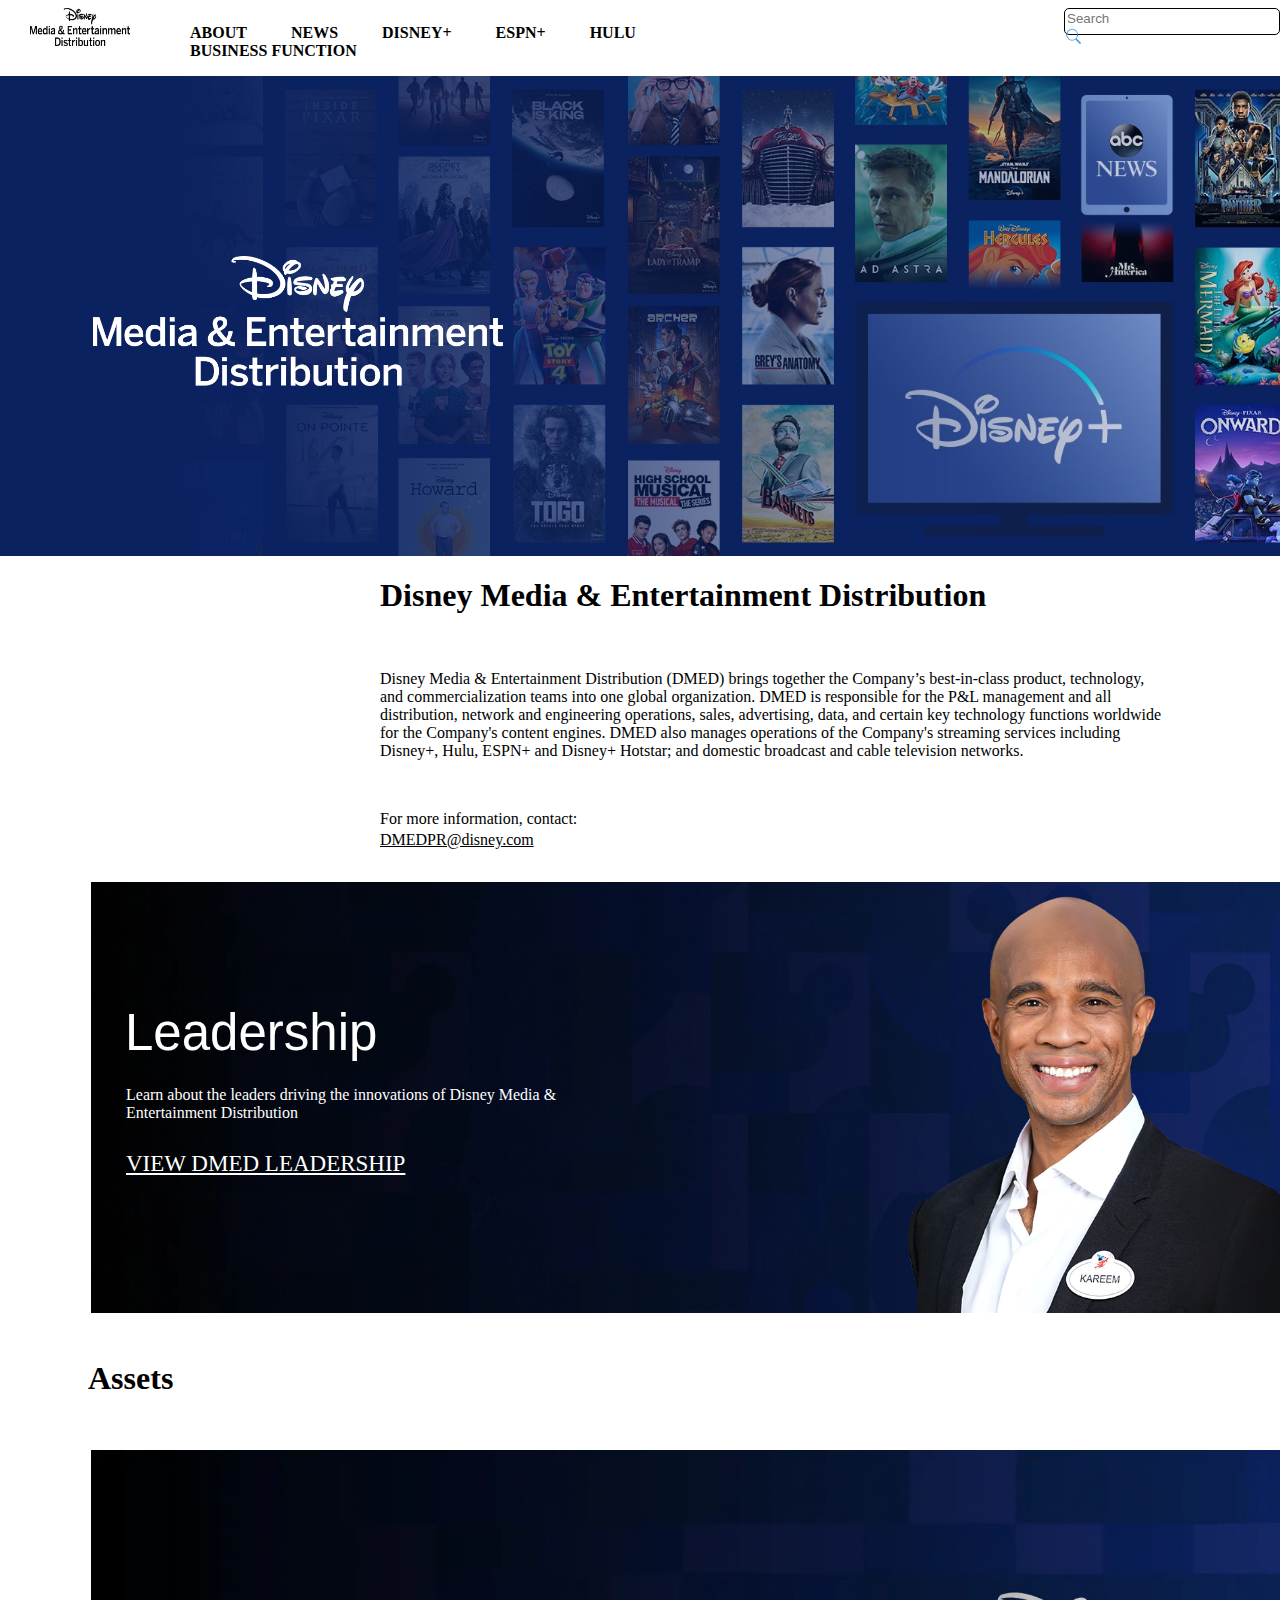
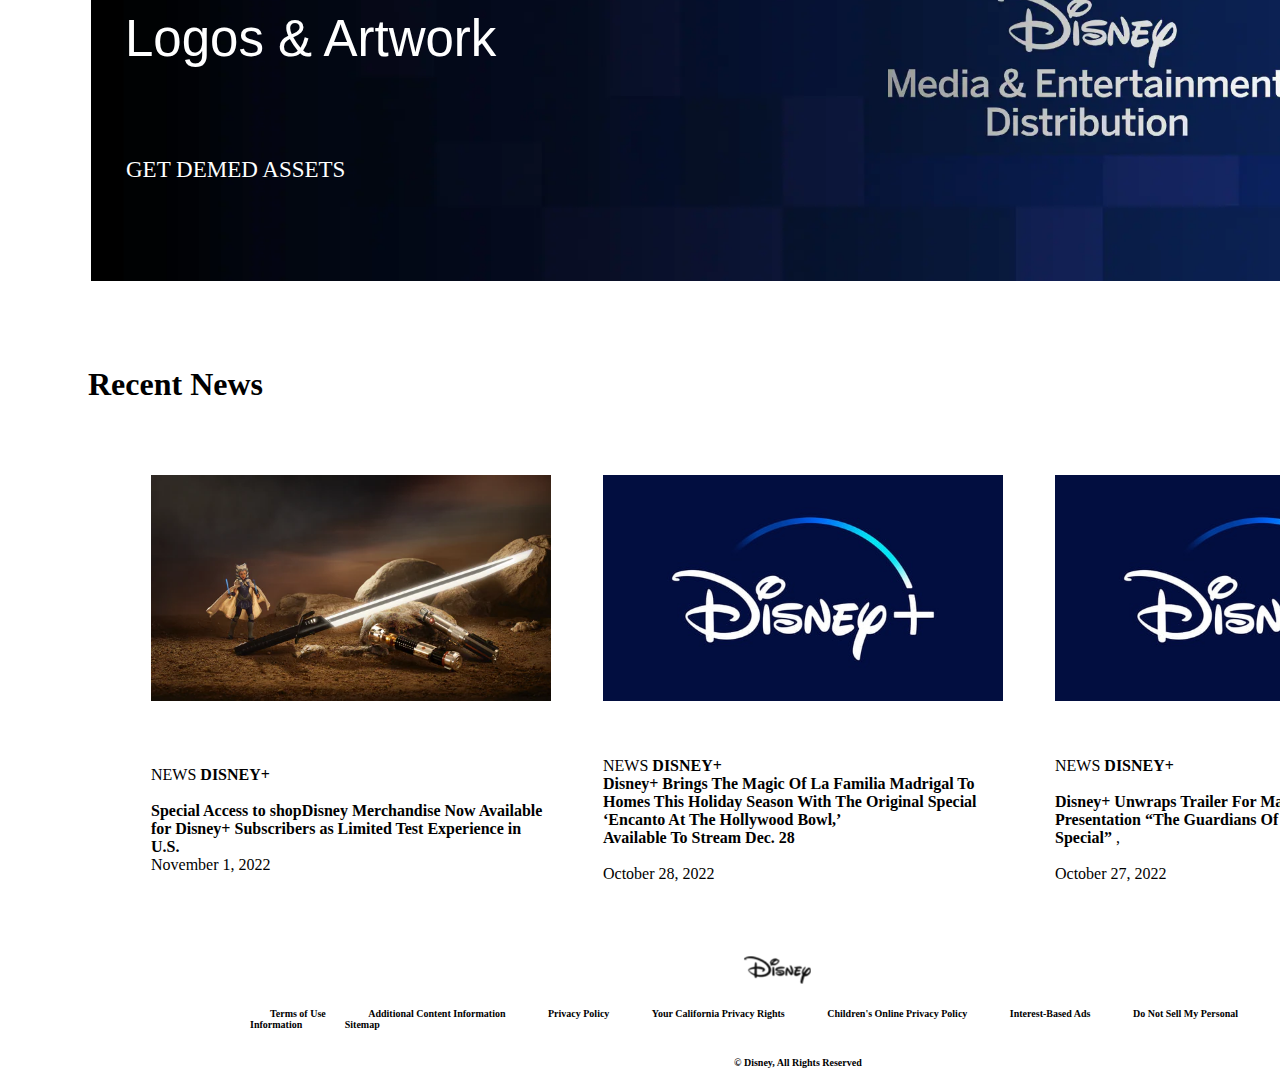
<file: index.html>
<!DOCTYPE html>
<html lang="en">
<head>
    <meta charset="UTF-8">
    <meta http-equiv="X-UA-Compatible" content="IE=edge">
    <meta name="viewport" content="width=device-width, initial-scale=1.0">
    <title>DISNEY.COM</title>
    <link rel="stylesheet" href="style.css" >
</head>
<body>
    <div class="header">

        <img class="headimg" src="image/logo.webp" alt="">

        <nav>
            
            <ul>
                <li>ABOUT</li>
                <li>NEWS</li>
                <li>DISNEY+</li>
                <li>ESPN+</li>
                <li>HULU</li>
                <li>BUSINESS FUNCTION</li>
            </ul>
             </nav>
             <div class="search">
               
            <input  type="text" placeholder="Search" name="search" style="width:210px ;">
            <img src="image/search-solid.png" alt="" style="cursor:pointer;width: 17px;margin-top: 1px;">
             </div>
    </div>
    <div class="image" style="background-image:url('image/image1.jpeg');">
        
        
            <img src="image/logo.webp" style="max-width: 27%;" class="main-logo">
        
    </div>
   <div class="content">
    <h1>Disney Media & Entertainment Distribution</h1>
    <br>
    <p>Disney Media & Entertainment Distribution (DMED) brings together the Company’s best-in-class product, technology, and commercialization teams into one global organization. DMED is responsible for the P&L management and all distribution, network and engineering operations, sales, advertising, data, and certain key technology functions worldwide for the Company's content engines. DMED also manages operations of the Company's streaming services including Disney+, Hulu, ESPN+ and Disney+ Hotstar; and domestic broadcast and cable television networks.</p>
        <br>
        <p> For more information, contact:</p>
        
        <a id="link"  href="mailto:dmedpr@disney.com">DMEDPR@disney.com</a>
        

   </div>
   <div class="second">
    <img src="image/image2.jpeg" style="width: 100%";  class="secondimg">
    <h2 style="font-family:  'Roboto', sans-serif;">Leadership</h2>
    <p>Learn about the leaders driving the innovations of Disney Media &amp;<br> Entertainment Distribution</p>
    <a href="https://dmedmedia.disney.com/leadership">VIEW DMED LEADERSHIP</a>
    </div>
   
    <div class="third">
        <h1>Assets</h1>
    </div>

  <div class="fourth">
    <img src="image/image3.jpeg" style="width: 100%;" class="fourthimg">
    <h2 style="font-family: 'Roboto', sans-serif;">Logos &amp; Artwork</h2>
    <a href="https://dmedmedia.disney.com/about-dmed/logos">GET DEMED ASSETS</a>
  </div>


  <div class="fifth">
    <h1>Recent News</h1>
    <div class="sixsth">
        <table class="yoo">
            <tr>
              <td><img src="image/tim1.webp"></td>
              <td><img src="image/tim2.jpeg"></td>
              <td><img src="image/tim2.jpeg"></td>
              
            </tr>
            
            <tr>
              <td>NEWS <b> DISNEY+ <br><br>
                Special Access to shopDisney Merchandise Now Available for Disney+ Subscribers as Limited Test Experience in U.S.</b>
               <br> November 1, 2022</td>
              <td>NEWS <b> DISNEY+
              <br> Disney+ Brings The Magic Of La Familia Madrigal To Homes This Holiday Season With The Original Special ‘Encanto At The Hollywood Bowl,’<br> Available To Stream Dec. 28</b>

              <br><br> October 28, 2022</td>
              <td>NEWS <b> DISNEY+ <br><br>
                Disney+ Unwraps Trailer For Marvel Studios’ Special Presentation “The Guardians Of The Galaxy Holiday Special”</b>
               ,<br> <br> October 27, 2022</td>
            </tr>
          </table>
    </div>
    <div class="finallogo">

        <img src="image/disney.png" alt="" srcset="">
    </div>
</div>


<div>
   <footer>
    <div class="final">


        <nav>
            
            <ul>
                <li>Terms of Use</li>
                <li>Additional Content Information</li>
                <li>Privacy Policy</li>
                <li>Your California Privacy Rights</li>
                <li>Children's Online Privacy Policy</li>
                <li>Interest-Based Ads</li>
                <li>Do Not Sell My Personal Information</li>
                <li>Sitemap</li>
            </ul>
            <h4>© Disney, All Rights Reserved</h4>
        </nav>
    </div>
   </footer>
</div>    
</body>
</html>
</file>
<file: style.css>
body{
    margin: 0;
    padding: 0;
}
.header
{
display: flex;
justify-content:space-evenly;
align-items: right;
margin-left: 30px; 
margin-top: 8px;
}
.headimg{
   
    width: 100px;
    height: 38px;
}

.search{
    width: 235px;
    height: 25px;
    margin-left: 400px;
    
    border: 1px;
    border-style:solid;
    border-radius: 5px;
}

.search input
{
    width: 210px;
  border-style: none;
  border-radius: 5px;

}

nav ul{
   
    list-style-type: none;
}
li{
    font-weight: 700;
    padding: 20px;
    
    display: inline;
}

.main-logo
{
    filter: invert(100%);
    padding-top: 180px;
    margin-left: 93px;
}



.image{
   width: 1519px;
   height: 480px;
   
   background-position: center;
   background-size: auto 100%;
   background-repeat: no-repeat;
}

.content{
    margin-left: 380px;
    width: 790px;
}
#link{
    color: black;

}

.second{
    align-items: center;
    width: 1383px;
    height: 406px;
    background-position: center;
    background-size: cover;
    background-repeat: no-repeat;
    margin-left: 91px;
    position: relative;
}
.second h2{ 
   position: absolute;
    top: 117px;
    left: 34px;
    font-size: 51px;
    font-family: var(--header-font-family);
    color: white;
    font-weight: 200;
}
.second p{
    position: absolute;
    top: 226px;
    color: white;
    left: 35px;
    

}
.second a{
    position: absolute;
     top: 307px;;
    left: 35px;
    color: white;
    font-size: 23px;

    
}
.content a{
    position: absolute;
    top: 831px;
}

.secondimg{
    
    padding-top: 38px;
}
.third{
    position: relative;
    width: 100%;
    height: 200px;


}
.third h1{
    position: absolute;
    margin-top: 110px;
    margin-left: 88px;
}
.fourth{
   background-position: center;
    position: relative;
    width: 1383px;
    height: 406px;
    background-size: cover;
    margin-left: 91px;
    background-repeat: no-repeat;

}
.fourth h2{
    position: absolute;
    top: 117px;
    left: 34px;
    font-size: 51px;
    font-family: var(--header-font-family);
    color: white;
    font-weight: 200;

}
.fourth a{
    position: absolute;
     top: 307px;;
    left: 35px;
    color: white;
    font-size: 23px;
    text-decoration: none;
}
.fourth a:hover
{
    text-decoration: underline;
}
.fifth h1{
    
    margin-top: 110px;
    margin-left: 88px;
}
.sixsth{
    margin-left: 100px;
    
}
table td img{
    width: 400px;

}
.yoo
{
    border-spacing: 50px;
  }
  .final{
    font-size: 10px;
    margin-left: 210px;
  }
  .finallogo{

     width: 30%;
    margin-left: 710px;
  }
.final h4{
    font-size: 10px;
    margin-left: 524px;
    margin-top: 27px;

}
</file>
